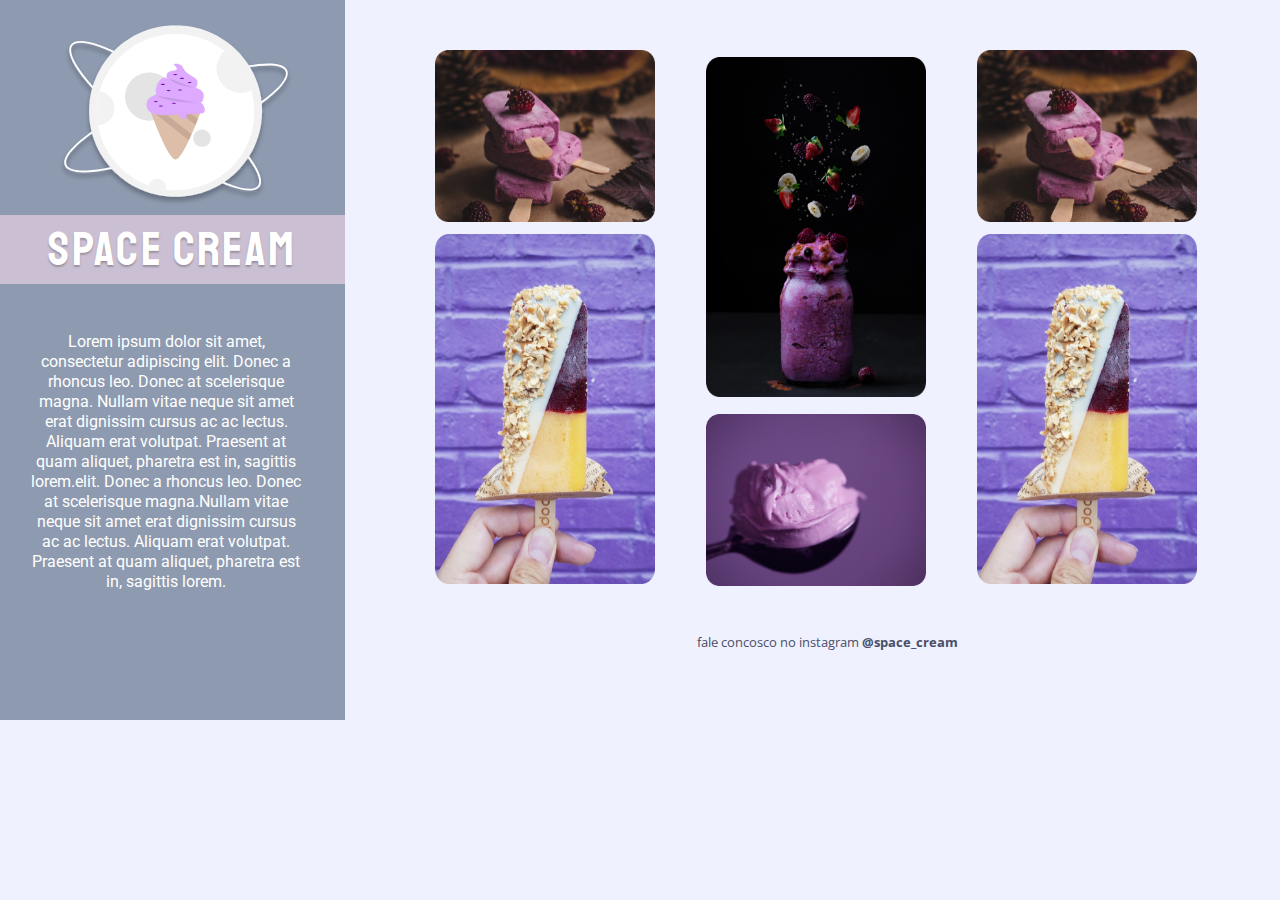
<file: grid/index.html>
<!DOCTYPE html>
<html lang="pt-br">
  <head>
    <meta charset="UTF-8" />
    <meta http-equiv="X-UA-Compatible" content="IE=edge" />
    <meta name="viewport" content="width=device-width, initial-scale=1.0" />

    <link rel="preconnect" href="https://fonts.googleapis.com" />
    <link rel="preconnect" href="https://fonts.gstatic.com" crossorigin />
    <link
      href="https://fonts.googleapis.com/css2?family=Staatliches&display=swap"
      rel="stylesheet"
    />

    <link rel="preconnect" href="https://fonts.googleapis.com" />
    <link rel="preconnect" href="https://fonts.gstatic.com" crossorigin />
    <link
      href="https://fonts.googleapis.com/css2?family=Palanquin&display=swap"
      rel="stylesheet"
    />

    <link rel="preconnect" href="https://fonts.googleapis.com" />
    <link rel="preconnect" href="https://fonts.gstatic.com" crossorigin />
    <link
      href="https://fonts.googleapis.com/css2?family=Open+Sans&display=swap"
      rel="stylesheet"
    />
    <link rel="stylesheet" href="style.css" />
    <title>Grid</title>
  </head>
  <body>
    <div class="page">
      <header>
        <div class="img-box">
          <img src="./assets/logo_1.svg" alt="Logo da loja de sorvete" />
        </div>
        <div class="heading-box">
          <h1>Space cream</h1>
        </div>

        <section class="text-section">
          <div class="text-box">
            <p>
              Lorem ipsum dolor sit amet, consectetur adipiscing elit. Donec a
              rhoncus leo. Donec at scelerisque magna. Nullam vitae neque sit
              amet erat dignissim cursus ac ac lectus. Aliquam erat volutpat.
              Praesent at quam aliquet, pharetra est in, sagittis lorem.elit.
              Donec a rhoncus leo. Donec at scelerisque magna.Nullam vitae neque
              sit amet erat dignissim cursus ac ac lectus. Aliquam erat
              volutpat. Praesent at quam aliquet, pharetra est in, sagittis
              lorem.
            </p>
          </div>
        </section>
      </header>

      <main>
        <div class="ice-cream-cont">
          <div class="cont-controler">
            <div class="ice-cream-title-box">
              <p class="tag">paletas</p>
            </div>
            <img class="ice-cream-1" src="./assets/sorvete1.png" alt="Picolés" />
          </div>

          <div class="cont-controler" id="repeat">
            <div class="ice-cream-title-box">
              <p class="tag">paletas</p>
            </div>
            <img class="ice-cream-1" src="./assets/sorvete1.png" alt="Picolés" />
          </div>

          <div class="cont-controler">
            <div class="ice-cream-title-box">
              <span class="tag">Shakes</span>
            </div>
            <img class="shake" src="./assets/sorvete2.png" alt="Shake de frutas" />
          </div>

          <div class="cont-controler">
            <div class="ice-cream-title-box">
              <span class="tag">Massas</span>
            </div>
            <img class="ice-cream-2" src="./assets/sorvete3.png" alt="Bola de sorvete" />
          </div>

          <div class="cont-controler">
            <div class="ice-cream-title-box">
              <span class="tag">Picolés</span>
            </div>
            <img class="picole" src="./assets/sorvete4.png" alt="Picolé" />
          </div>    

          <div class="cont-controler" id="repeat">
            <div class="ice-cream-title-box">
              <span class="tag">Picolés</span>
            </div>
            <img class="picole" src="./assets/sorvete4.png" alt="Picolé" />
          </div>   
        </div>
        <footer>
          <p>fale concosco no instagram <strong>@space_cream</strong></p>
        </footer>
      </main>
    </div>
  </body>
</html>
</file>
<file: grid/style.css>
@import url("https://fonts.googleapis.com/css2?family=Roboto&display=swap");

* {
  margin: 0;
  padding: 0;
  box-sizing: border-box;
}

:root {
  --light-blue: #eff1ff;
  --light-pink: #feeafa;
  --light-purple: #cbc0d3;
  --light-dark-blue: #8e9aaf;
  --dark-blue: #4a4e69;
  --dark: #23053a;
  --white: #ffffff;

  --font-one: "Staatliches", cursive;
  --font-two: "Palanquin", sans-serif;
  --font-three: "Open Sans", sans-serif;
  --font-four: "Roboto", sans-serif;

  --ft-size-one: 2.5rem;
  --ft-size-two: 1.25rem;
  --ft-size-three: 1rem;
}

header {
  height: 37.4rem;
  background-color: var(--light-dark-blue);

  display: flex;
  flex-direction: column;
  align-items: stretch;
  justify-content: center;
  gap: 1rem;
}

.img-box {
  display: flex;
  align-items: center;
  justify-content: center;

  cursor: pointer;
  transition: transform 0.2s;
}

.img-box:hover {
  transform: scale(1.1);
}

body {
  background-color: var(--light-blue);
}

main {
  height: auto;
}
.heading-box {
  background-color: var(--light-purple);
  display: flex;
  align-items: center;
  justify-content: center;
  height: 3rem;
  width: auto;
}

h1 {
  font-family: var(--font-one);
  font-size: var(--ft-size-one);
  font-weight: 400;
  line-height: 2rem;
  color: var(--white);
  letter-spacing: 0.05em;
  text-shadow: 0px 2px 2px rgba(0, 0, 0, 0.25);
}

section p {
  font-family: var(--font-two);
  font-size: var(--ft-size-three);
  font-weight: 400;
  line-height: 1.1rem;
  color: var(--white);
}

.text-section {
  display: flex;
  align-items: center;
  justify-content: center;
  margin-top: 1rem;
}

.text-box {
  text-align: center;
  width: 15rem;
  height: 12rem;
  padding-top: 0rem;
}

.tag {
  font-family: var(--font-one);
  font-size: var(--ft-size-two);
  color: var(--dark-blue);
}

.ice-cream-title-box {
  background-color: var(--light-pink);
  width: 7rem;
  height: 2.18rem;
  border-radius: 1.2rem;
  display: flex;
  align-items: center;
  justify-content: center;
  cursor: pointer;

  position: relative;
  float: right;
  right: 16px;
  top: 50px;
}

.ice-cream-title-box:hover {
  background-color: var(--light-purple);
}

.ice-cream-cont {
  display: flex;
  height: 1642px;
  flex-direction: column;
  align-items: center;
  justify-content: space-around;
  padding: 63px 0px 60px 0px;
}

.cont-controler {
  width: 325px;
}

.cont-controler img {
  animation: topdown 1s;
  transition-timing-function: ease-out;
}

.ice-cream-title-box {
  animation: downtop 2s ease-in;
}

#repeat {
    display: none;
}

footer {
  display: block;
  text-align: center;
  padding: 20px;
}
footer p {
  font-family: var(--font-three);
  font-size: 0.8rem;
  line-height: 1.7rem;
  color: var(--dark-blue);
}

@keyframes topdown {
  0% {
    opacity: 0;
    transform: translateY(15px);
  }

  100% {
    opacity: 1;
    transform: translateY(0);
  }
}

@keyframes downtop {
  0% {
    opacity: 0;
    transform: translateY(-20px);
  }

  100% {
    opacity: 1;
    transform: translateY(0);
  }
}

@media (min-width: 700px) {
  :root {
    --ft-size-one: 3rem;
  }
  body {
    overflow-x: hidden;
  }
  .page {
    display: flex;
  }
  header {
    width: 377px;
    justify-content: flex-start;
    height: auto;
  }
  .heading-box {
    height: 4.3rem;
  }
  .img-box {
    padding-top: 32px;
  }
  .text-box {
    padding-top: 1rem;
    padding-right: 18rem
  }
  section p {
    color: var(--white);
    font-size: 1rem;
    width: 275px;
    line-height: 20px;
    font-family: var(--font-four);
  }
  main {
    height: 720px;
    padding: 31px 30px;
    margin-left: 30px;
    width: 905px;
    display: block;
  }
  #repeat {
    display: block;
  }
  .ice-cream-cont {
    display: grid;
    grid-template-columns: 30% 30% 30%;
    grid-template-areas:
      "A B C"
      "D B E"
      "D F E";
    height: 578px;
    padding: 1rem 1rem;
  }
  .ice-cream-cont div:nth-child(1) {
    grid-area: A;
  }

  .ice-cream-cont div:nth-child(2) {
    display: flex;
    grid-area: C;
  }

  .ice-cream-cont div:nth-child(3) {
    grid-area: B;
  }

  .ice-cream-cont div:nth-child(4) {
    grid-area: F;
  }

  .ice-cream-cont div:nth-child(5) {
    grid-area: D;
  }

  .ice-cream-cont div:nth-child(6) {
    display: flex;
    grid-area: E;
  }
  .ice-cream-1 {
    width: 220px;
  }
  .shake {
    width: 220px;
    height: 340px;
  }
  .ice-cream-2 {
    width: 220px;
  }
  .picole {
    width: 220px;
    height: 350px;
  }
  .ice-cream-title-box {
    display: none;
  }
}
</file>
